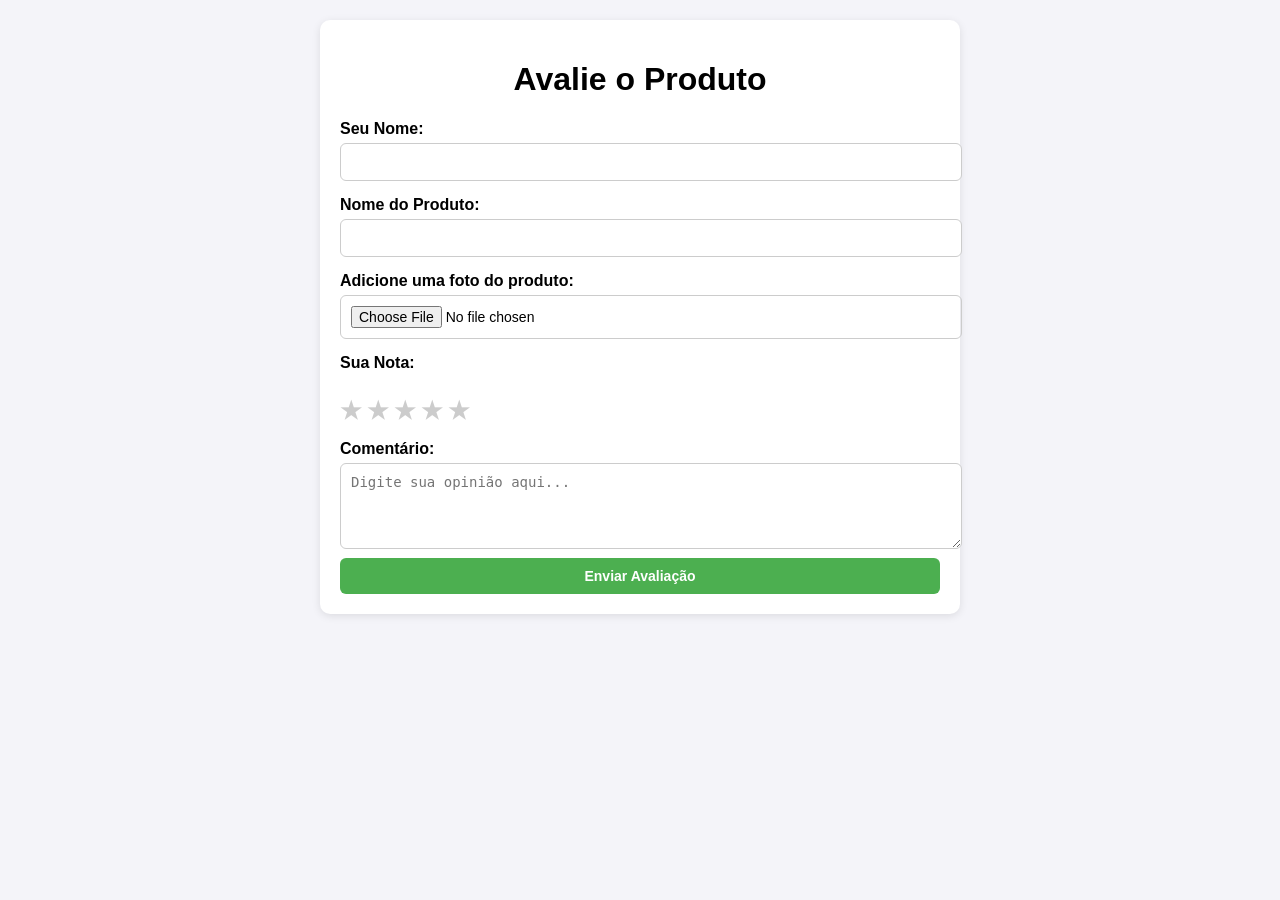
<file: the-boys-avaliacao/index.html>
<!DOCTYPE html>
<html lang="pt-BR">
 <head>
  <meta charset="utf-8">
  <meta name="viewport" content="width=device-width, initial-scale=1">
    <title>Avaliação de Produtos</title>
<style>
body {
font-family: Arial, sans-serif;
background: #f4f4f9;
margin: 0;
padding: 20px;
}
.container {
max-width: 600px;
margin: auto;
background: #fff;
padding: 20px;
border-radius: 10px;
box-shadow: 0 2px 8px rgba(0,0,0,0.1);
}
h1 {
text-align: center;
}
label {
display: block;
margin-top: 15px;
font-weight: bold;
}
input, select, textarea, button {
width: 100%;
padding: 10px;
margin-top: 5px;
border: 1px solid #ccc;
border-radius: 6px;
font-size: 14px;
}
button {
background: #4CAF50;
color: #fff;
font-weight: bold;
cursor: pointer;
border: none;
}
button:hover {
background: #45a049;
}
.stars {
display: inline-flex;
gap: 5px;
margin-top: 10px;
flex-direction: row-reverse;
}
.stars input {
display: none;
}
.stars label {
font-size: 24px;
color: #ccc;
cursor: pointer;
}
.stars input:checked ~ label,
.stars label:hover,
.stars label:hover ~ label {
color: gold;
}
</style>
 </head>
    <body>
<div class="container">
<h1>Avalie o Produto</h1>
 <form>
<label for="nome">Seu Nome:</label>
 <input type="text" id="nome" name="nome" required>

<label for="nome">Nome do Produto:</label>
 <input type="text" id="Produto" name="Produto" required>

<label for="foto">Adicione uma foto do produto:</label>
  <input type="file" id="foto" name="foto" accept="image/*">

<label>Sua Nota:</label>
<div class="stars">
<input type="radio" id="estrela5" name="estrela" value="5">
 <label for="estrela5">★</label>
<input type="radio" id="estrela4" name="estrela" value="4">
 <label for="estrela4">★</label>
<input type="radio" id="estrela3" name="estrela" value="3">
 <label for="estrela3">★</label>
<input type="radio" id="estrela2" name="estrela" value="2">
 <label for="estrela2">★</label>
<input type="radio" id="estrela1" name="estrela" value="1">
 <label for="estrela1">★</label>
</div>

<label for="comentario">Comentário:</label>
 <textarea id="comentario" name="comentario" rows="4" placeholder="Digite sua opinião aqui..."></textarea>

    <button type="submit">Enviar Avaliação</button>
</html>
</file>
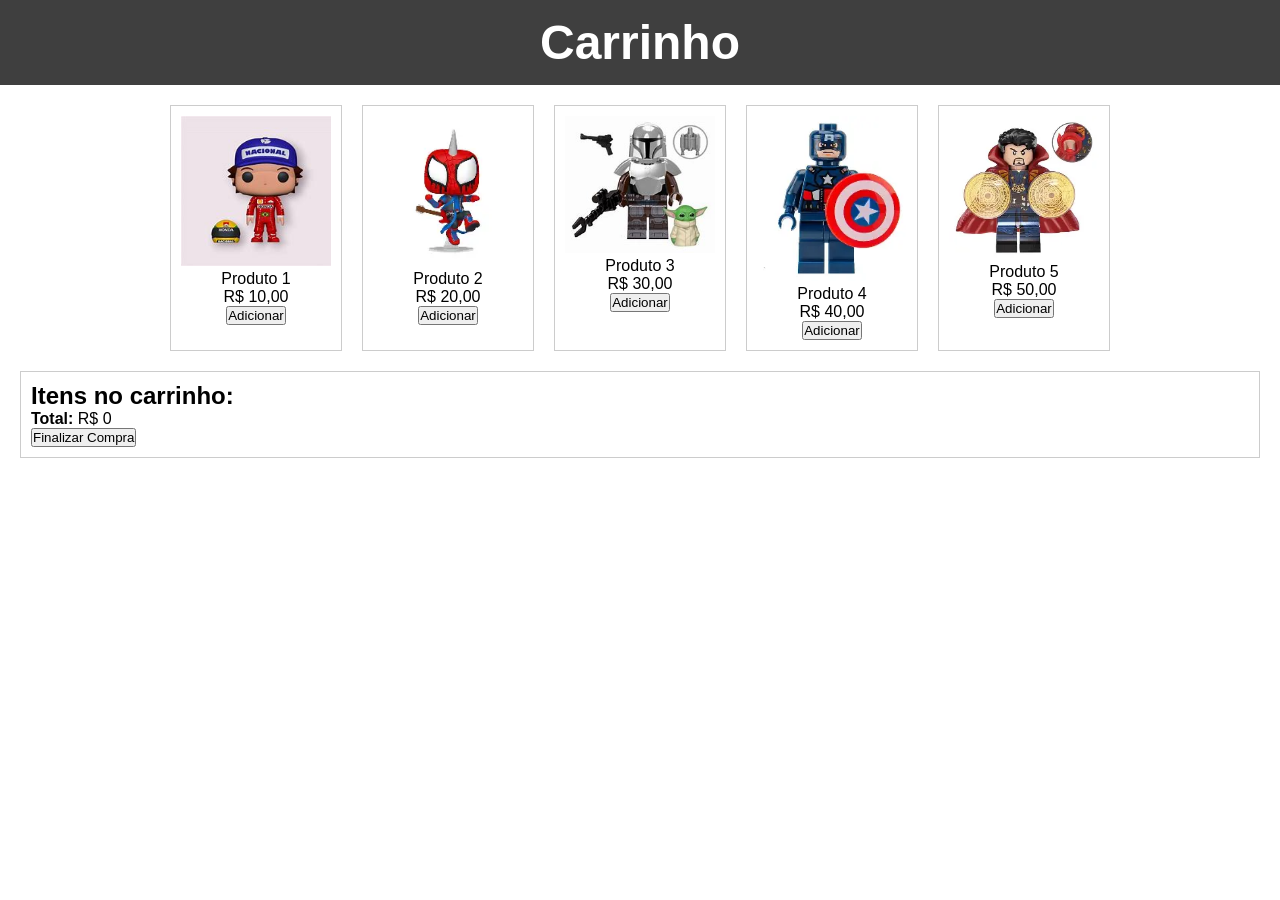
<file: The-Boys/the-boys-carrinho/index.html>
<!DOCTYPE html>
<html lang="en">
<head>
    <meta charset="UTF-8">
    <meta name="viewport" content="width=device-width, initial-scale=1.0">
    <title>Carrinho de Compras</title>
    <link rel="stylesheet" href="style.css">
</head>
<body>
<!DOCTYPE html>
<html lang="pt-BR">
<head>
  <meta charset="UTF-8">
  <title>Carrinho de Compras</title>
  <style>
    .barra {
      width: 100%;
      height: 50px;
      background-color: #000000;
      color: rgb(255, 255, 255);
      display: flex;
      align-items: left;
      justify-content: center;
      font-size: 20px;
      font-family: Arial, Helvetica, sans-serif;
    }
    
    body {
      font-family: Arial, sans-serif; 
      margin: 0;
      padding: 0;
      background-color: #ffffff; 
    }

    header {
      background-color: #3f3f3f; 
      color: white;         
      text-align: center;   
      padding: 15px;
    }

    .produtos {
      display: flex;        
      justify-content: center;
      gap: 20px;             
      margin: 20px;
    }

    .produto {
      background: white;    
      padding: 10px;
      border: 1px solid #ccc; 
      text-align: center;     
      width: 150px;
    }

    .produto img {
      width: 100%;         
    }

    #carrinho {
      background: white;
      margin: 20px;
      padding: 10px;
      border: 1px solid #ccc;
    }
  </style>
</head>
<body>

  <header>
    <h1>Carrinho</h1>
  </header>

  <section class="produtos">
    <div class="produto">
      <img src="funk 1.jpg" alt="Produto 1">
      <p>Produto 1</p>
      <p>R$ 10,00</p>
      <button onclick="adicionar('Produto 1', 10)">Adicionar</button>
    </div>
    <div class="produto">
      <img src="lego 4.webp" alt="Produto 2">
      <p>Produto 2</p>
      <p>R$ 20,00</p>
      <button onclick="adicionar('Produto 2', 20)">Adicionar</button>
    </div>

    <div class="produto">
      <img src="lego 3.jpg" alt="Produto 3">
      <p>Produto 3</p>
      <p>R$ 30,00</p>
      <button onclick="adicionar('Produto 3',30)">Adicionar</button>
      </div>

      <div class="produto">
      <img src="lego 1.webp" alt="Produto 4">
      <p>Produto 4</p>
      <p>R$ 40,00</p>
      <button onclick="adicionar('Produto 4',40)">Adicionar</button>
      </div>

      <div class="produto">
      <img src="lego 2.webp" alt="Produto 5">
      <p>Produto 5</p>
      <p>R$ 50,00</p>
      <button onclick="adicionar('Produto 5',50)">Adicionar</button>
      </div>
  </section>


  <section id="carrinho">
    <h2>Itens no carrinho:</h2>
    <ul id="lista"></ul>
    <p><strong>Total:</strong> R$ <span id="total">0</span></p>
    <button>Finalizar Compra</button>
  </section>

  
  <script>
    let total = 0;

    function adicionar(nome, preco) {
     
      const lista = document.getElementById("lista");
      const item = document.createElement("li");
      item.textContent = nome + " - R$ " + preco;
      lista.appendChild(item);

      total += preco;
      document.getElementById("total").textContent = total;
    }
  </script>
</body>
</html>

</body>
</html>
</file>
<file: The-Boys/the-boys-carrinho/style.css>
*{margin: 0;
padding: 0;
}

body {
    background: rgb(228, 16, 16);
    font-family: 'Arial',sans-serif;
}

header {
    background: #0be465;
    color: rgb(0, 0, 0);
    font-size: 24px;
    padding: 20px 0;

    display: flex;
    justify-content: center;
}
</file>
